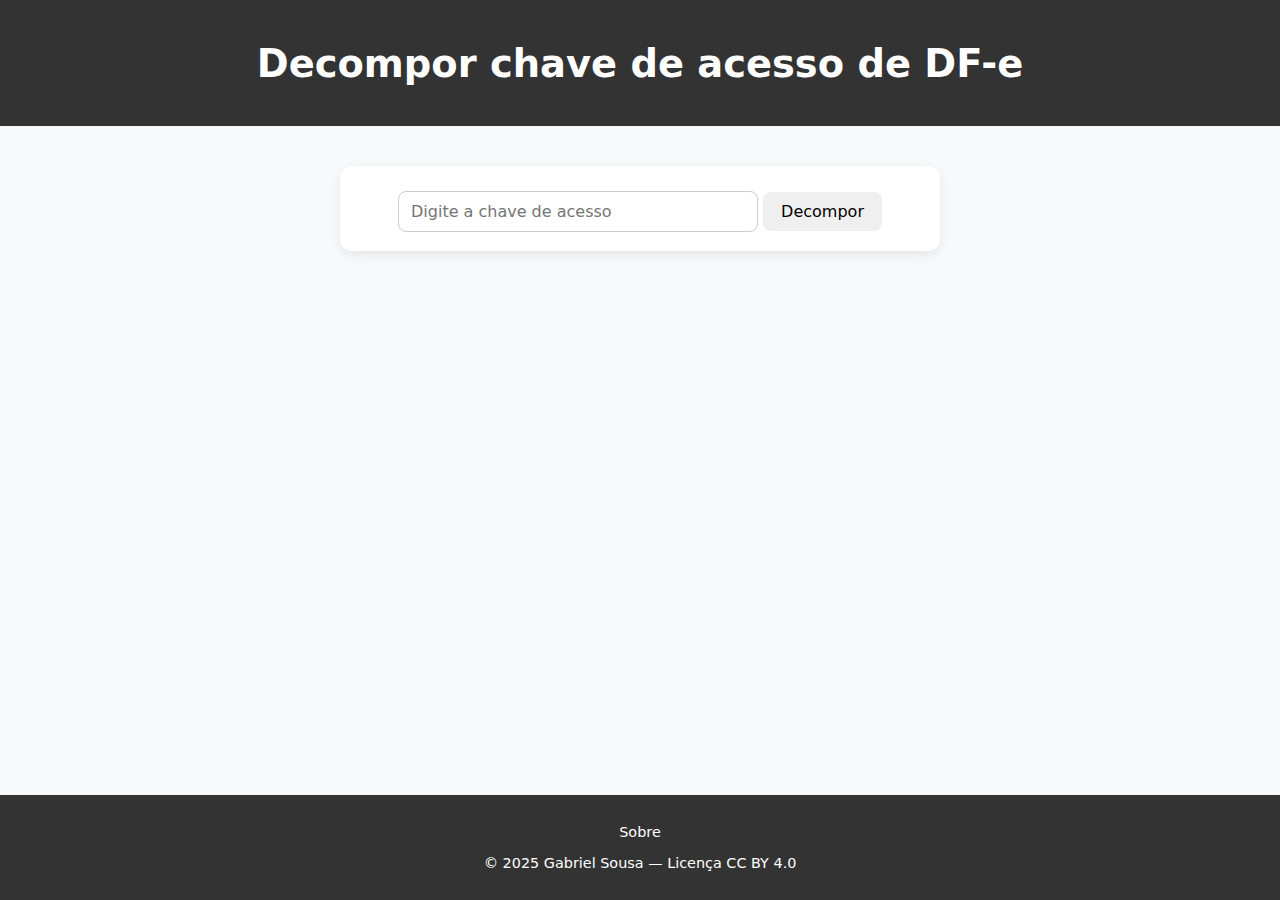
<file: index.html>
<!DOCTYPE html>
<html lang="pt-br">
<head>
    <meta charset="UTF-8">
    <script async src="https://pagead2.googlesyndication.com/pagead/js/adsbygoogle.js?client=ca-pub-1414941717359134"
     crossorigin="anonymous"></script>
    <meta name="viewport" content="width=device-width, initial-scale=1.0">
    <meta name="google-site-verification" content="iEFrPnC8bFQbSCESttxV0vZNm7ZmnSnPJZcjogVQ_FQ" />
    <meta name="description" content="Ferramenta online gratuita para decompor a chave de acesso de documentos fiscais eletrônicos (NF-e, CT-e). Fácil, rápido e direto no navegador.">
    <link rel="stylesheet" href="style/index.css">
    <link rel="stylesheet" href="https://cdnjs.cloudflare.com/ajax/libs/font-awesome/6.6.0/css/all.min.css"/>

    <title>Decompor Chave de Acesso Doc Eletronico| Ferramenta Gratuita Online </title>
</head>
<body>
    <header>
        <h1>Decompor chave de acesso de DF-e</h1>
    </header>

    <div class="container">

        <input type="text" name="key" id="key" placeholder="Digite a chave de acesso" required>

        <button id="btnDecompor">Decompor</button>

        <button id="btnCopiar">
            <i class="fa-solid fa-copy"></i>
        </button><br><br>

        <table id="resultados">
            <thead>
                <tr>
                    <th>Atributo</th>
                    <th>Valor</th>
                </tr>
            </thed>
            <tbody id="resultTable">
                <tr>
                    <td>UF de emissão</td>
                    <td id="cUF"></td>
                </tr>
                <tr>
                    <td>Data de emissão</td>
                    <td id="AAMM"></td>
                </tr>
                <tr>
                    <td>CNPJ do emitente</td>
                    <td id="CNPJ"></td>
                </tr>
                <tr>
                    <td>Modelo</td>
                    <td id="mod"></td>
                </tr>
                <tr>
                    <td>Serie</td>
                    <td id="serie"></td>
                </tr>
                <tr>
                    <td>Nº Documento</td>
                    <td id="nNF"></td>
                </tr>
                <tr>
                    <td>Tipo de emissão</td>
                    <td id="tpEmis"></td>
                </tr>
                <tr>
                    <td>Código numérico</td>
                    <td id="cNF"></td>
                </tr>
                <tr>
                    <td>Dígito verificador</td>
                    <td id="cDV"></td>
                </tr>
            </tbody>
        </table>

        <script async src="https://pagead2.googlesyndication.com/pagead/js/adsbygoogle.js?client=ca-pub-1414941717359134"
     crossorigin="anonymous"></script>
<!-- Teste -->
<ins class="adsbygoogle"
     style="display:block"
     data-ad-client="ca-pub-1414941717359134"
     data-ad-slot="6293936136"
     data-ad-format="auto"
     data-full-width-responsive="true"></ins>
<script>
     (adsbygoogle = window.adsbygoogle || []).push({});
</script>


    </div>

<footer>
        <p>
            <a href="sobre.html">Sobre</a>
        </p>
<p class="licenca">
  © 2025 Gabriel Sousa — Licença
  <a href="https://creativecommons.org/licenses/by/4.0/deed.pt_BR" target="_blank">CC BY 4.0</a>
</p>
  
</footer>
  
        
    <script src="script.js"></script>
</body>
</html>
</file>
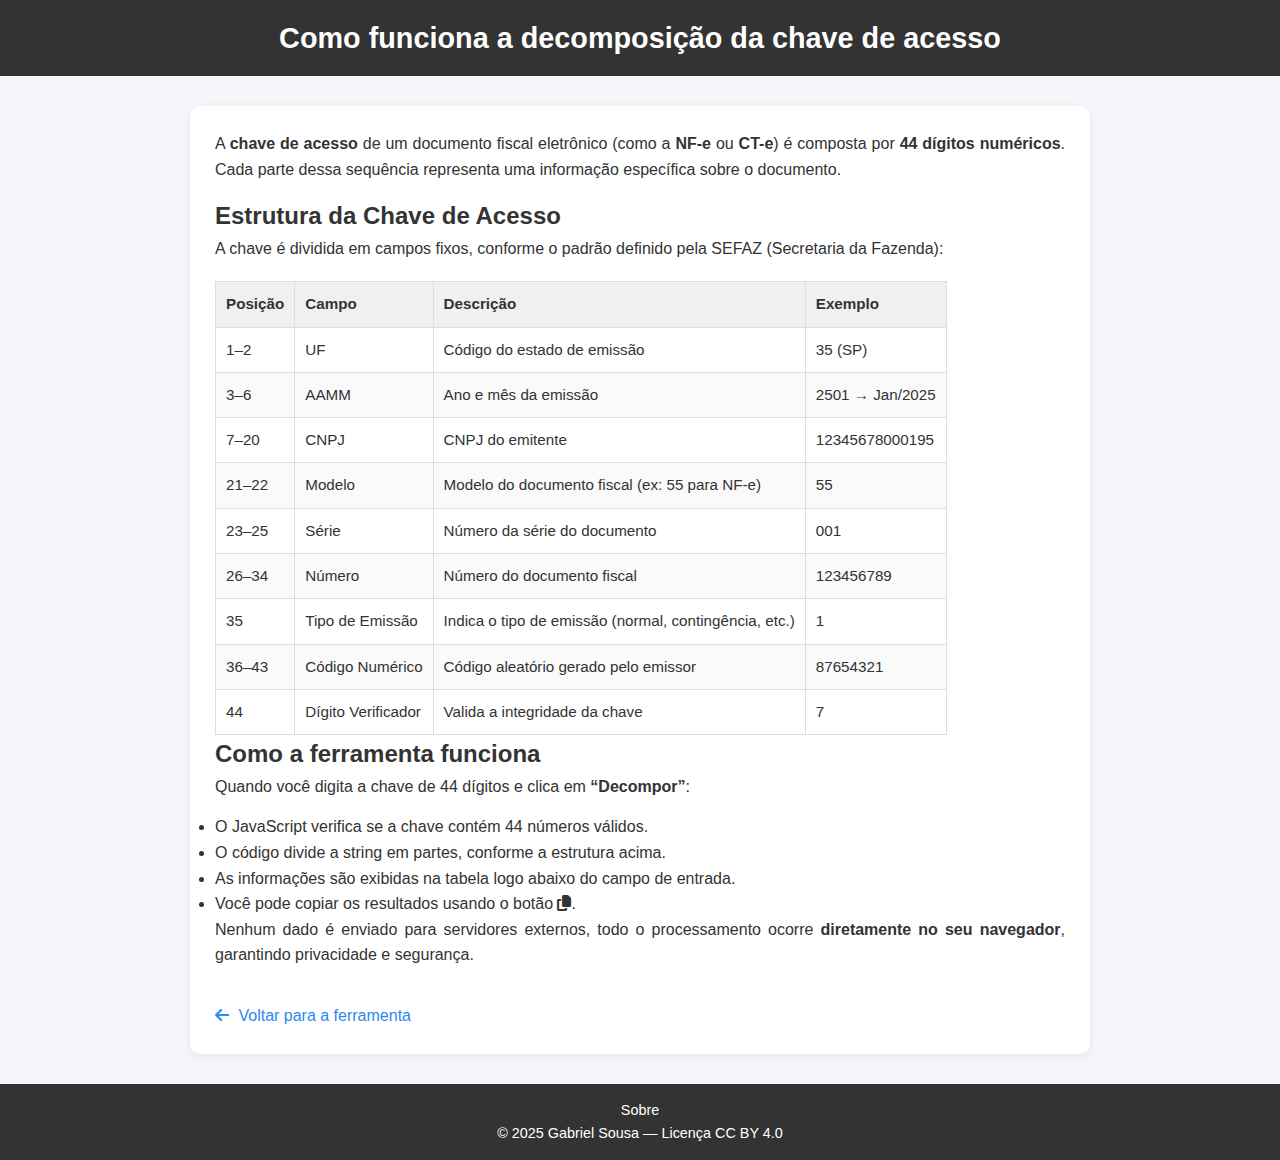
<file: sobre.html>
<!DOCTYPE html>
<html lang="pt-br">
<head>
    <meta charset="UTF-8">
    <meta name="viewport" content="width=device-width, initial-scale=1.0">
    <meta name="description" content="Entenda como funciona a ferramenta de decomposição da chave de acesso de documentos fiscais eletrônicos (NF-e, CT-e).">
    <link rel="stylesheet" href="style/sobre.css">
    <link rel="stylesheet" href="https://cdnjs.cloudflare.com/ajax/libs/font-awesome/6.6.0/css/all.min.css"/>
    <title>Como Funciona | Decompor Chave de Acesso</title>
</head>
<body>
    <header>
        <h1>Como funciona a decomposição da chave de acesso</h1>
    </header>

    <div class="container">
        <p>
            A <strong>chave de acesso</strong> de um documento fiscal eletrônico (como a <strong>NF-e</strong> ou <strong>CT-e</strong>) é composta por <strong>44 dígitos numéricos</strong>.
            Cada parte dessa sequência representa uma informação específica sobre o documento.
        </p>

        <h2>Estrutura da Chave de Acesso</h2>
        <p>
            A chave é dividida em campos fixos, conforme o padrão definido pela SEFAZ (Secretaria da Fazenda):
        </p>

        <table>
            <thead>
                <tr>
                    <th>Posição</th>
                    <th>Campo</th>
                    <th>Descrição</th>
                    <th>Exemplo</th>
                </tr>
            </thead>
            <tbody>
                <tr>
                    <td>1–2</td>
                    <td>UF</td>
                    <td>Código do estado de emissão</td>
                    <td>35 (SP)</td>
                </tr>
                <tr>
                    <td>3–6</td>
                    <td>AAMM</td>
                    <td>Ano e mês da emissão</td>
                    <td>2501 → Jan/2025</td>
                </tr>
                <tr>
                    <td>7–20</td>
                    <td>CNPJ</td>
                    <td>CNPJ do emitente</td>
                    <td>12345678000195</td>
                </tr>
                <tr>
                    <td>21–22</td>
                    <td>Modelo</td>
                    <td>Modelo do documento fiscal (ex: 55 para NF-e)</td>
                    <td>55</td>
                </tr>
                <tr>
                    <td>23–25</td>
                    <td>Série</td>
                    <td>Número da série do documento</td>
                    <td>001</td>
                </tr>
                <tr>
                    <td>26–34</td>
                    <td>Número</td>
                    <td>Número do documento fiscal</td>
                    <td>123456789</td>
                </tr>
                <tr>
                    <td>35</td>
                    <td>Tipo de Emissão</td>
                    <td>Indica o tipo de emissão (normal, contingência, etc.)</td>
                    <td>1</td>
                </tr>
                <tr>
                    <td>36–43</td>
                    <td>Código Numérico</td>
                    <td>Código aleatório gerado pelo emissor</td>
                    <td>87654321</td>
                </tr>
                <tr>
                    <td>44</td>
                    <td>Dígito Verificador</td>
                    <td>Valida a integridade da chave</td>
                    <td>7</td>
                </tr>
            </tbody>
        </table>

        <h2>Como a ferramenta funciona</h2>
        <p>
            Quando você digita a chave de 44 dígitos e clica em <strong>“Decompor”</strong>:
        </p>
        <ul>
            <li>O JavaScript verifica se a chave contém 44 números válidos.</li>
            <li>O código divide a string em partes, conforme a estrutura acima.</li>
            <li>As informações são exibidas na tabela logo abaixo do campo de entrada.</li>
            <li>Você pode copiar os resultados usando o botão <i class="fa-solid fa-copy"></i>.</li>
        </ul>

        <p>
            Nenhum dado é enviado para servidores externos, todo o processamento ocorre <strong>diretamente no seu navegador</strong>, garantindo privacidade e segurança.
        </p>

        <a href="index.html" class="voltar"><i class="fa-solid fa-arrow-left"></i> Voltar para a ferramenta</a>
    </div>

    <footer>
        <p>
            <a href="sobre.html">Sobre</a>
        </p>
        <p class="licenca">
        © 2025 Gabriel Sousa — Licença
        <a href="https://creativecommons.org/licenses/by/4.0/deed.pt_BR" target="_blank">CC BY 4.0</a>
        </p>

    </footer>
</body>
</html>
</file>
<file: style/index.css>
* {
    font-family: 'Inter', system-ui, -apple-system, BlinkMacSystemFont, 'Segoe UI', Roboto, Oxygen, Ubuntu, Cantarell, 'Open Sans', 'Helvetica Neue', sans-serif;
    box-sizing: border-box;
}

body {
    margin: 0;
    background-color: #f8f9fa;
    display: flex;
    flex-direction: column;
    min-height: 100vh;
}

header {
    background-color: #333;
    color: white;
    padding: 15px 0;
    text-align: center;
    font-size: 1.2rem;
    font-weight: 600;
}

.container {
    max-width: 600px;
    width: 90%;
    margin: 40px auto;
    padding-top: 25px;
    background: white;
    border-radius: 12px;
    box-shadow: 0 4px 12px rgba(0,0,0,0.08);
    text-align: center;
}

#btnCopiar{
    display: none;
}


input[type="text"] {
    flex: 1;
    border-radius: 8px;
    padding: 10px 12px;
    width: 60%;
    border: 1px solid #ccc;
    font-size: 1rem;
    transition: 0.2s;
}

input[type="text"]:focus {
    outline: none;
    border-color: #007bff;
    box-shadow: 0 0 4px rgba(0,123,255,0.4);
}

button {
    border-radius: 8px;
    padding: 10px 18px;
    border: none;
    font-size: 1rem;
    cursor: pointer;
    transition: 0.5s;
    white-space: nowrap;
}

button:hover {
    background-color: #087fff;
    color: #fff;
}

table {
    width: 100%;
    border-collapse: collapse;
    display: none;
    overflow: hidden;
    box-shadow: 0 2px 8px rgba(0,0,0,0.05);
    margin: 0;
}

th {
    background-color: #343a40;
    color: white;
    padding: 12px;
    text-align: left;
    font-weight: 500;
}

td {
    padding: 12px;
    text-align: left;
    border-bottom: 1px solid #e9ecef;
}

tr:nth-child(even) {
    background-color: #f8f9fa;
}

footer {
    background-color: #333;
    color: white;
    text-align: center;
    padding: 15px 0;
    margin-top: auto;
    font-size: 0.9rem;
}

footer a {
    color: white;
    text-decoration: none;
}

footer a:hover {
    text-decoration: underline;
}

@media (max-width: 600px) {
  input[type="text"] {
    width: 80%;
    margin: 20px;
  }
}
</file>
<file: style/sobre.css>
* {
    margin: 0;
    padding: 0;
    box-sizing: border-box;
    font-family: "Segoe UI", Roboto, sans-serif;
}

body {
    background-color: #f5f6fa;
    color: #333;
    line-height: 1.6;
    display: flex;
    flex-direction: column;
    min-height: 100vh;
}


header {
    background-color: #333;
    color: white;
    padding: 15px 0;
    text-align: center;
    font-size: 1.2rem;
    font-weight: 600;
}

header h1 {
    font-size: 1.8rem;
}


.container {
    flex: 1;
    max-width: 900px;
    margin: 30px auto;
    background: #fff;
    padding: 25px;
    border-radius: 10px;
    box-shadow: 0 2px 10px rgba(0,0,0,0.08);
}

.container p {
    margin-bottom: 15px;
    text-align: justify;
}


input[type="text"] {
    width: 400px;
    max-width: 100%;
    padding: 10px 12px;
    border: 1px solid #ccc;
    border-radius: 8px;
    font-size: 1rem;
}

button {
    background-color: #2d89ef;
    color: #fff;
    border: none;
    border-radius: 8px;
    padding: 10px 16px;
    font-size: 1rem;
    margin-left: 5px;
    cursor: pointer;
    transition: background 0.2s ease;
}

button:hover {
    background-color: #1a66d4;
}

#btnCopiar {
    display: none; 
    background-color: #28a745;
}

#btnCopiar:hover {
    background-color: #1f8e3d;
}


table {
    width: 100%;
    border-collapse: collapse;
    margin-top: 20px;
    font-size: 0.95rem;
    overflow-x: auto;
    display: block; 
    white-space: nowrap; 
}

th, td {
    border: 1px solid #ddd;
    padding: 10px;
    text-align: left;
}

th {
    background-color: #f0f0f0;
}

tbody tr:nth-child(even) {
    background-color: #fafafa;
}


@media (max-width: 600px) {
    header h1 {
        font-size: 1.4rem;
    }

    input[type="text"] {
        width: 100%;
        margin-bottom: 10px;
    }

    button {
        width: 100%;
        margin: 5px 0;
    }

    table {
        font-size: 0.85rem;
        display: block;
        overflow-x: auto;
        white-space: nowrap;
        -webkit-overflow-scrolling: touch;
    }

    .container {
        padding: 15px;
        margin: 15px;
    }
}


.voltar {
    display: inline-block;
    margin-top: 20px;
    text-decoration: none;
    color: #2d89ef;
    font-weight: 500;
}

.voltar i {
    margin-right: 5px;
}

.voltar:hover {
    text-decoration: underline;
}


footer {
    background-color: #333;
    color: white;
    text-align: center;
    padding: 15px 0;
    margin-top: auto;
    font-size: 0.9rem;
}

footer a {
    color: white;
    text-decoration: none;
}

footer a:hover {
    text-decoration: underline;
}


@media (max-width: 600px) {
    header h1 {
        font-size: 1.4rem;
    }

    input[type="text"] {
        width: 100%;
        margin-bottom: 10px;
    }

    button {
        width: 100%;
        margin: 5px 0;
    }

    table {
        font-size: 0.85rem;
    }

    .container {
        padding: 15px;
        margin: 15px;
    }
}
</file>
